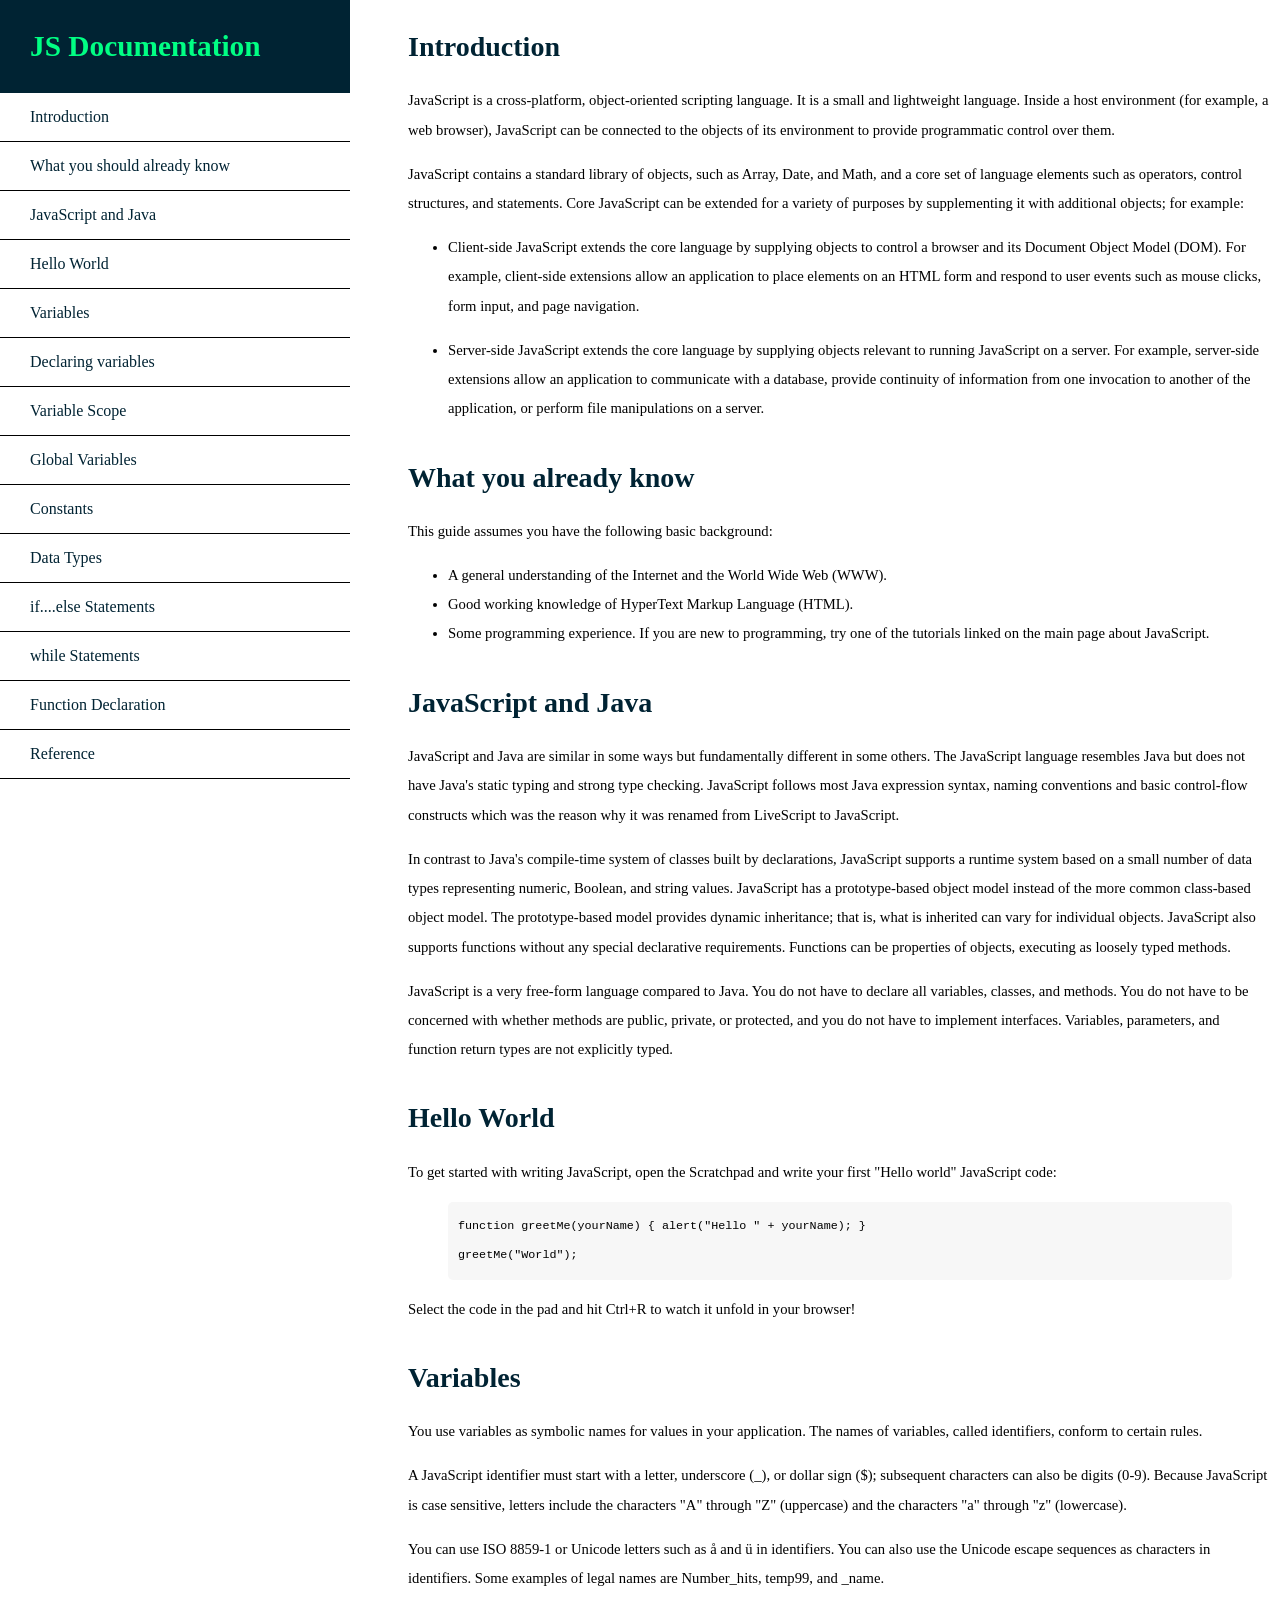
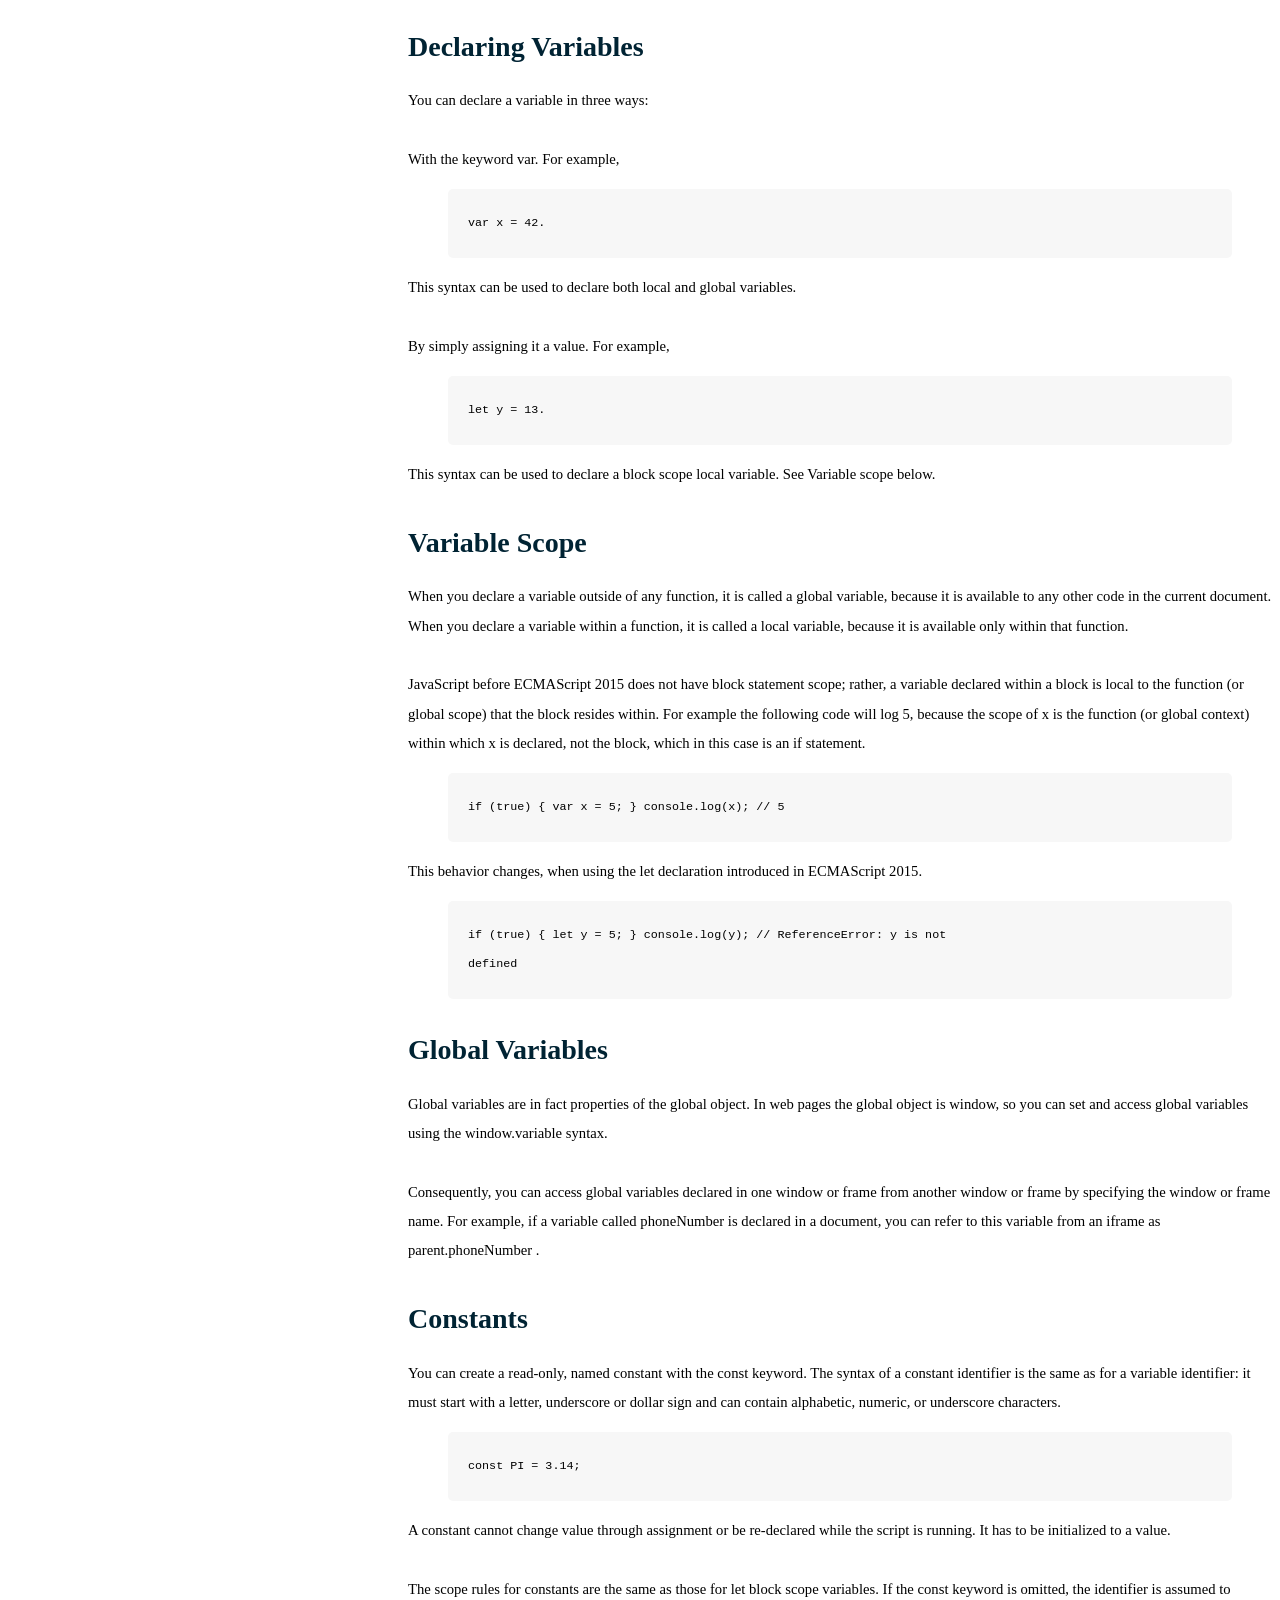
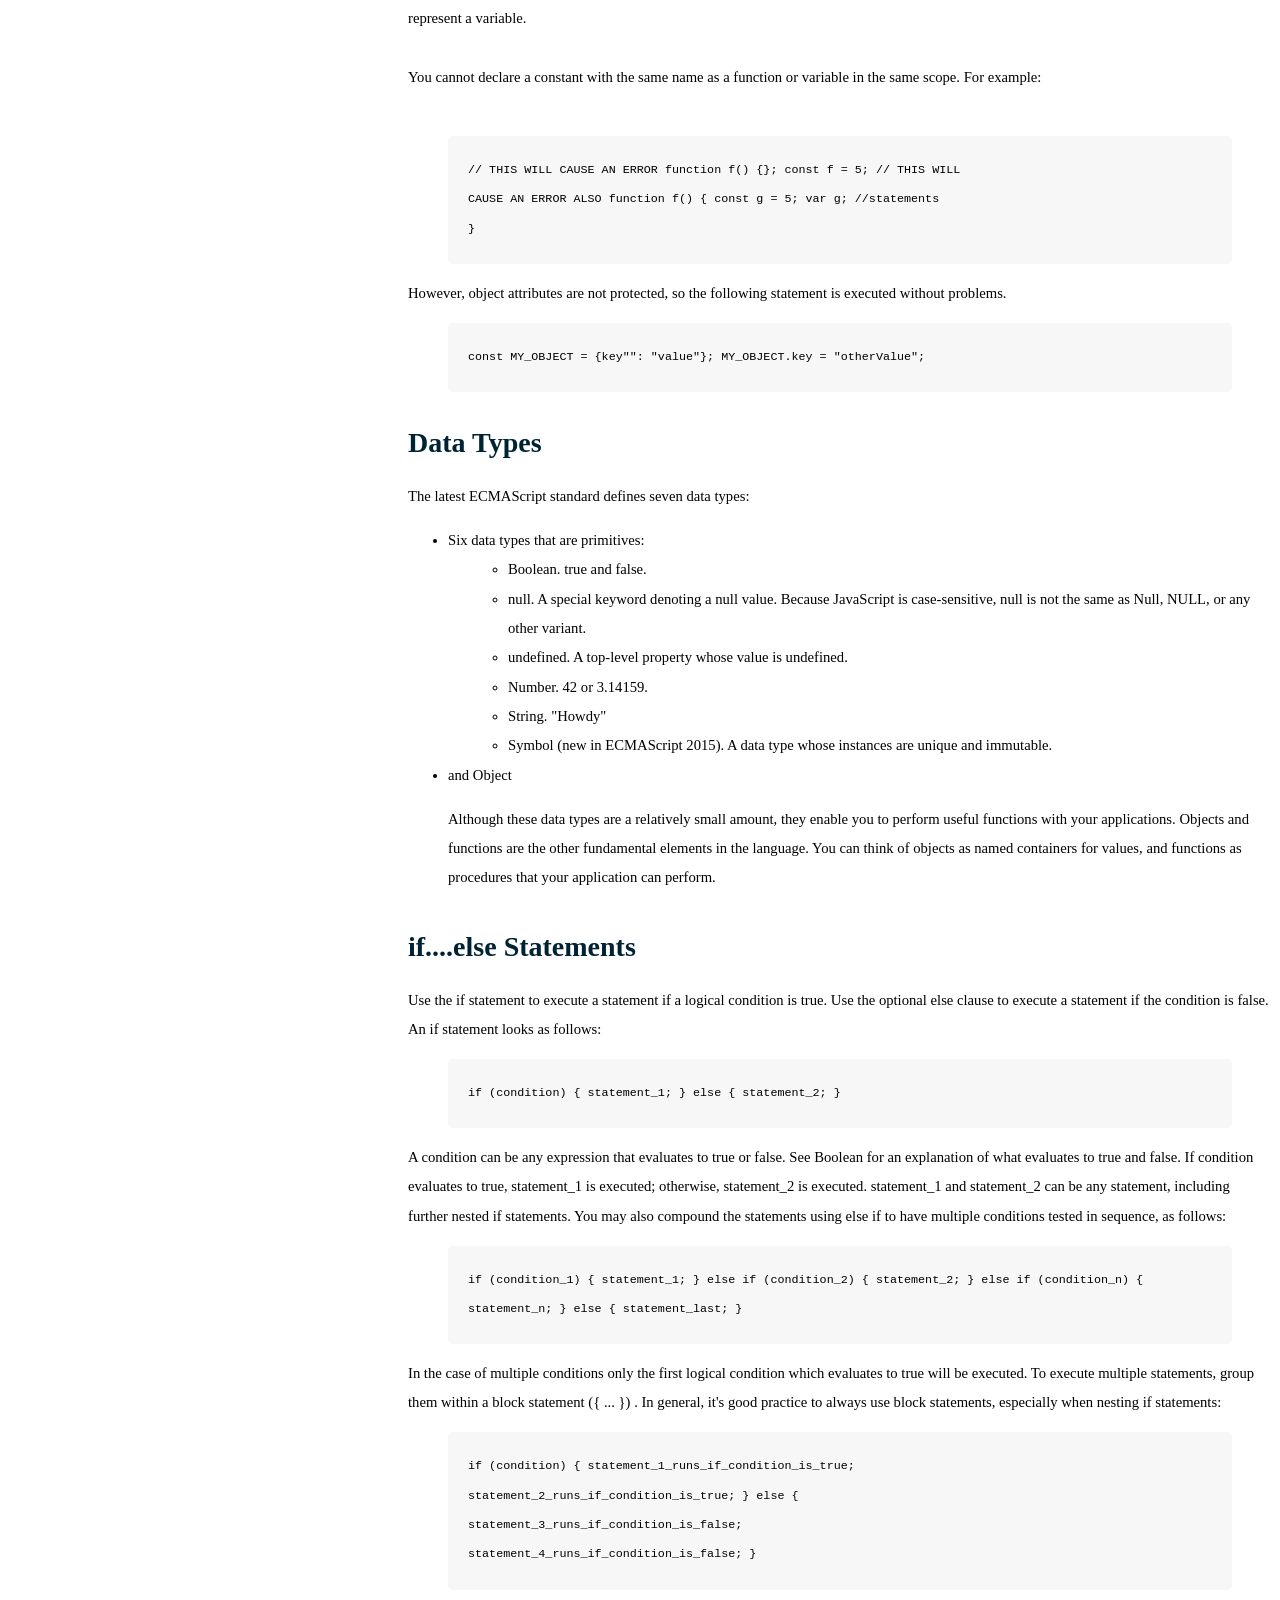
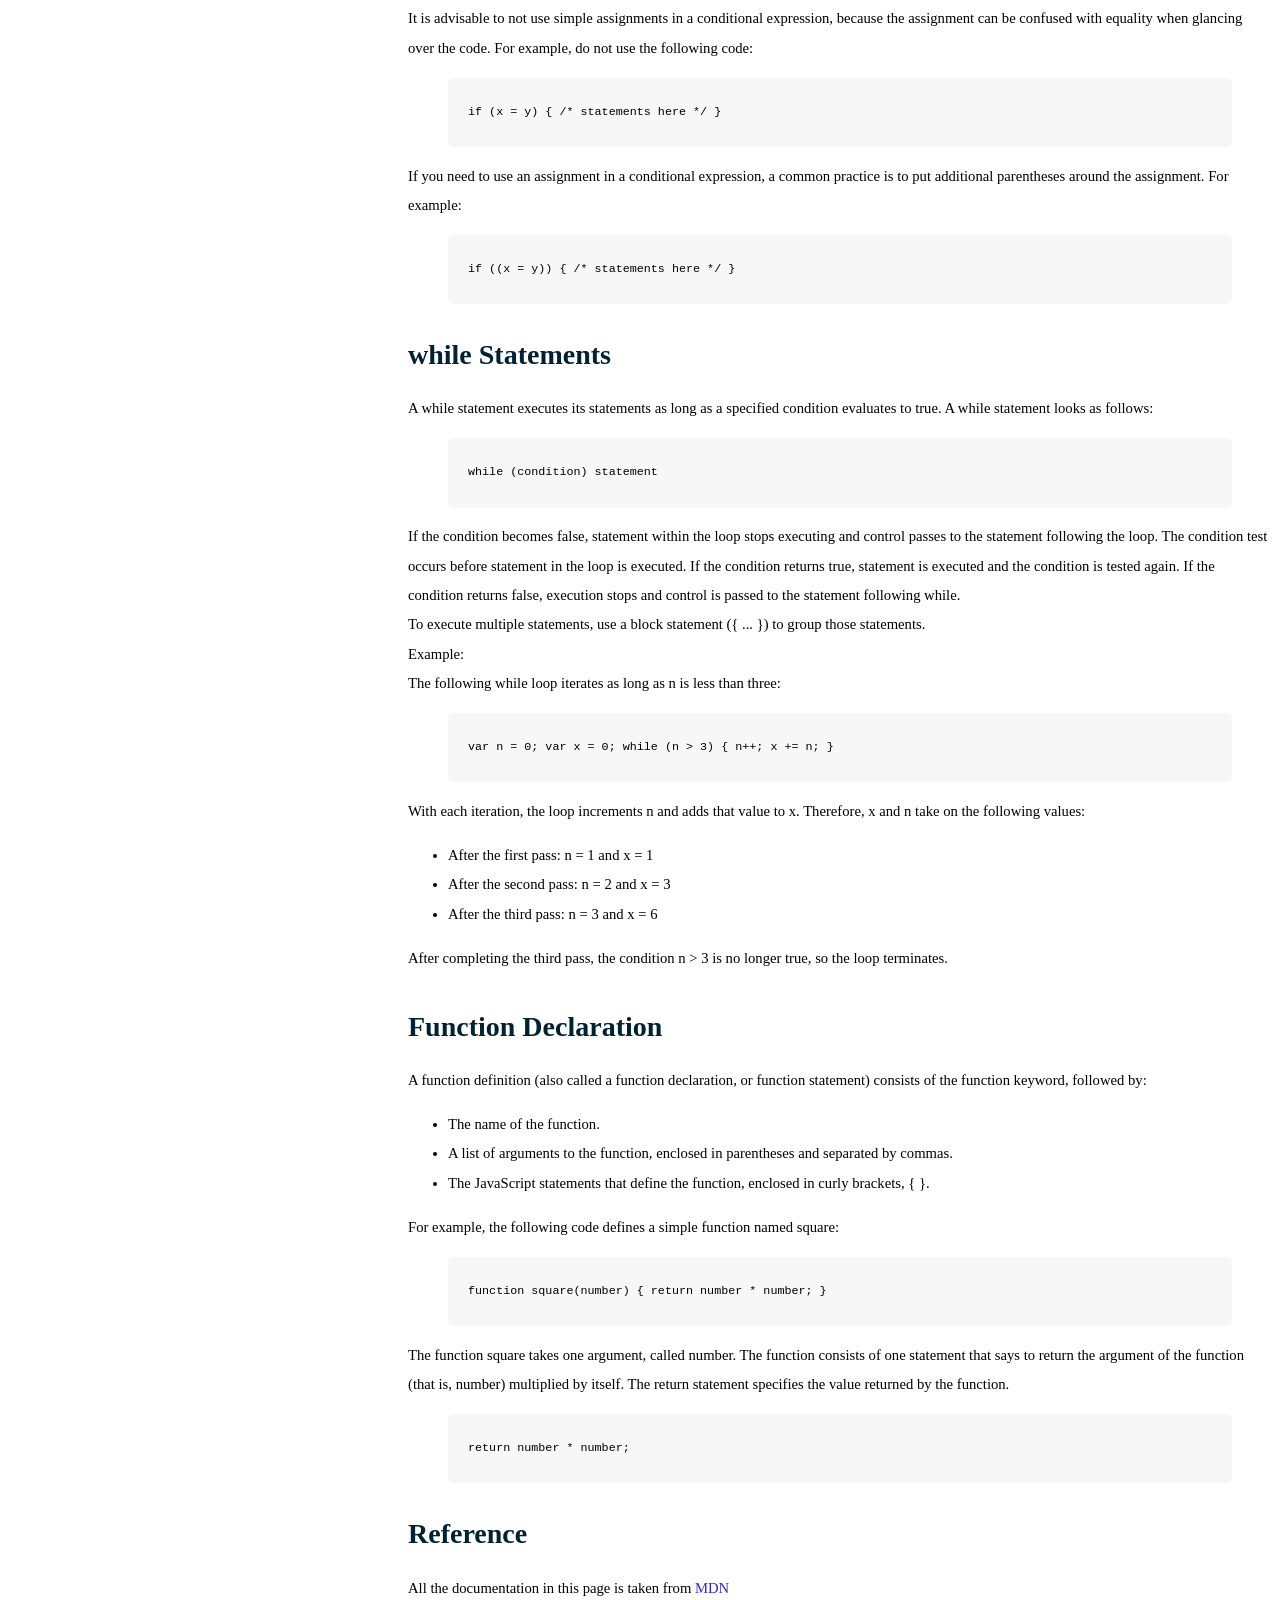
<file: index.html>
<!DOCTYPE html>
<html>
    <head>
        <meta charset="UTF-8">
        <meta name= "viewport" content="width=device-width, initial-scale=1.0">
        <meta http-equiv="X-UA Compatible" content="IE=edge, chrome=1">
        <link rel="stylesheet" type="text/css" href="styles.css">
        <title>Technical Documentation Page</title>
    </head>
    <body>
        
            <div class="container">
                <nav id="nav">
                    <div class="nav-head">
                            JS Documentation
                            </div>
                        <div class="nav-links">
                            <div class="nav-link">
                                <a href="#c1">Introduction</a>
                            </div>
                            <div class="nav-link">
                                <a href="#c2">What you should already know</a>
                            </div>
                            <div class="nav-link">
                                <a href="#c3">JavaScript and Java</a>
                            </div>
                            <div class="nav-link">
                                <a href="#c4">Hello World</a>
                            </div>
                            <div class="nav-link">
                                <a href="#c5">Variables</a>
                            </div>
                            <div class="nav-link">
                                <a href="#c6">Declaring variables</a>
                            </div>
                            <div class="nav-link">
                                <a href="#c7">Variable Scope</a>
                            </div>
                            <div class="nav-link">
                                <a href="#c8">Global Variables</a>
                            </div>
                            <div class="nav-link">
                                <a href="#c9">Constants</a>
                            </div>
                            <div class="nav-link">
                                <a href="#c10">Data Types</a>
                            </div>
                            <div class="nav-link">
                                <a href="#c11">if....else Statements</a>
                            </div>
                            <div class="nav-link">
                                <a href="#c12">while Statements</a>
                            </div>
                            <div class="nav-link">
                                <a href="#c13">Function Declaration</a>
                            </div>
                            <div class="nav-link">
                                <a href="#c14">Reference</a>
                            </div>
                        </div>
                </nav>

            <main>
                <section>
                    <div class="heading">
                        <h1 id="c1" class="title">Introduction</h1>
                    </div>
                    <div class="content">
                        <p>
                            JavaScript is a cross-platform, object-oriented scripting language. It is a small and lightweight language. Inside a host environment (for example, a web browser), JavaScript can be connected to the objects of its environment to provide programmatic control over them.
                        </p>
                        <p>
                            JavaScript contains a standard library of objects, such as Array, Date, and Math, and a core set of language elements such as operators, control structures, and statements. Core JavaScript can be extended for a variety of purposes by supplementing it with additional objects; for example:
                        </p>
                            <ul>
                                <li>
                                    <p>
                                        Client-side JavaScript extends the core language by supplying objects to control a browser and its Document Object Model (DOM). For example, client-side extensions allow an application to place elements on an HTML form and respond to user events such as mouse clicks, form input, and page navigation.
                                    </p>
                                </li>
                                <li>
                                    <p>
                                    Server-side JavaScript extends the core language by supplying objects relevant to running JavaScript on a server. For example, server-side extensions allow an application to communicate with a database, provide continuity of information from one invocation to another of the application, or perform file manipulations on a server.
                                    </p>
                                </li>
                            </ul>
                    </div>
            </section>
            
            <section>
                <div class="heading">
                    <h1 id="c2">What you already know</h1>
                </div>
                <div class="content">
                    <p>
                    This guide assumes you have the following basic background:
                </p>
                <ul>
                        <li>A general understanding of the Internet and the World Wide Web (WWW).</li>
                        <li>Good working knowledge of HyperText Markup Language (HTML).</li>
                        <li>Some programming experience. If you are new to programming, try one of the tutorials linked on the main page about JavaScript.</li>
                </ul>
        
                </div>
            </section>

             <section>
                <div class="heading">
                    <h1 id="c3">JavaScript and Java</h1>
                </div>
                <div class="content">
                    <p>
                        JavaScript and Java are similar in some ways but fundamentally different in some others. The JavaScript language resembles Java but does not have Java's static typing and strong type checking. JavaScript follows most Java expression syntax, naming conventions and basic control-flow constructs which was the reason why it was renamed from LiveScript to JavaScript.
                    </p>
                    <p>
                        In contrast to Java's compile-time system of classes built by declarations, JavaScript supports a runtime system based on a small number of data types representing numeric, Boolean, and string values. JavaScript has a prototype-based object model instead of the more common class-based object model. The prototype-based model provides dynamic inheritance; that is, what is inherited can vary for individual objects. JavaScript also supports functions without any special declarative requirements. Functions can be properties of objects, executing as loosely typed methods.
                    </p>
                    <p>
                        JavaScript is a very free-form language compared to Java. You do not have to declare all variables, classes, and methods. You do not have to be concerned with whether methods are public, private, or protected, and you do not have to implement interfaces. Variables, parameters, and function return types are not explicitly typed.
                   </p> 
                </div>
            </section>

            
            <section>
            <div class="heading">
                <h1 id="c4">Hello World</h1>
            </div>
            <div class="content">
              <p>To get started with writing JavaScript, open the Scratchpad and write your first "Hello world" JavaScript code:</p>  

              <blockquote style="background-color: #f7f7f7; padding:10px; border-radius: 5px;">
                    function greetMe(yourName) { alert("Hello " + yourName); }
                    <br>
                    greetMe("World");
               </blockquote>

               <p>Select the code in the pad and hit Ctrl+R to watch it unfold in your browser!</p>
            </div>
            </section>
            

            <section>
            <div class="heading">
                <h1 id="c5">Variables</h1>
            </div>
            <div class="content">
                <p>You use variables as symbolic names for values in your application. The names of variables, called identifiers, conform to certain rules.</p>
                <p>A JavaScript identifier must start with a letter, underscore (_), or dollar sign ($); subsequent characters can also be digits (0-9). Because JavaScript is case sensitive, letters include the characters "A" through "Z" (uppercase) and the characters "a" through "z" (lowercase).</p>
                <p>You can use ISO 8859-1 or Unicode letters such as å and ü in identifiers. You can also use the Unicode escape sequences as characters in identifiers. Some examples of legal names are Number_hits, temp99, and _name.</p>
            </div>
            </section>

            <section>
            <div class="heading">
                <h1 id="c6">Declaring Variables</h1>
            </div>
            <div class="content">
                <p>You can declare a variable in three ways:
                    <br>
                    <br>
                    With the keyword var. For example,
              </p>

                <blockquote style="background-color: #f7f7f7; padding:20px; border-radius: 5px;">
                        var x = 42.
                </blockquote>
                <p>
                    This syntax can be used to declare both local and global variables.
                    <br>
                    <br>
                    By simply assigning it a value. For example,
                </p>

                <blockquote style="background-color: #f7f7f7; padding:20px; border-radius: 5px;">
                        let y = 13.
                </blockquote>

                <p>This syntax can be used to declare a block scope local variable. See Variable scope below.</p>
            </div>
            </section>

            <section>
            <div class="heading">
                <h1 id="c7">Variable Scope</h1>
            </div>
            <div class="content">
                <p>When you declare a variable outside of any function, it is called a global variable, because it is available to any other code in the current document. When you declare a variable within a function, it is called a local variable, because it is available only within that function.
                    <br>
                    <br>
                    JavaScript before ECMAScript 2015 does not have block statement scope; rather, a variable declared within a block is local to the function (or global scope) that the block resides within. For example the following code will log 5, because the scope of x is the function (or global context) within which x is declared, not the block, which in this case is an if statement.
                </p>

                <blockquote style="background-color: #f7f7f7; padding:20px; border-radius: 5px;">
                    if (true) { var x = 5; } console.log(x); // 5
                </blockquote>

                <p>This behavior changes, when using the let declaration introduced in ECMAScript 2015.</p>

                <blockquote style="background-color: #f7f7f7; padding:20px; border-radius: 5px;">
                    if (true) { let y = 5; } console.log(y); // ReferenceError: y is not
                    <br>
                    defined
                </blockquote>
            </div>
            </section>


            <section>
            <div class="heading">
                <h1 id="c8">Global Variables</h1>
            </div>
            <div class="content">
                <p>Global variables are in fact properties of the global object. In web pages the global object is window, so you can set and access global variables using the window.variable syntax.
                    <br>
                    <br>
                    Consequently, you can access global variables declared in one window or frame from another window or frame by specifying the window or frame name. For example, if a variable called phoneNumber is declared in a document, you can refer to this variable from an iframe as parent.phoneNumber .
                </p>
            </div>
            </section>
            

            <section>
            <div class="heading">
                <h1 id="c9">Constants</h1>
            </div>
            <div class="content">
                <p>
                    You can create a read-only, named constant with the const keyword. The syntax of a constant identifier is the same as for a variable identifier: it must start with a letter, underscore or dollar sign and can contain alphabetic, numeric, or underscore characters.
                </p>

                <blockquote style="background-color: #f7f7f7; padding:20px; border-radius: 5px;">
                    const PI = 3.14;
                </blockquote>

                <p>A constant cannot change value through assignment or be re-declared while the script is running. It has to be initialized to a value.
                    <br>
                    <br>
                    The scope rules for constants are the same as those for let block scope variables. If the const keyword is omitted, the identifier is assumed to represent a variable.
                    <br>
                    <br>
                    You cannot declare a constant with the same name as a function or variable in the same scope. For example:
                    <br>
                    <br>
              </p>

              <blockquote style="background-color: #f7f7f7; padding:20px; border-radius: 5px;">
                // THIS WILL CAUSE AN ERROR function f() {}; const f = 5; // THIS WILL
                <br>
                 CAUSE AN ERROR ALSO function f() { const g = 5; var g; //statements
                    <br>
                  }
            </blockquote>

            <p>However, object attributes are not protected, so the following statement is executed without problems.</p>

            <blockquote style="background-color: #f7f7f7; padding:20px; border-radius: 5px;">
                const MY_OBJECT = {key"": "value"}; MY_OBJECT.key = "otherValue";
            </blockquote>
            </div>
            </section>

            
            <section>
            <div class="heading">
                <h1 id="c10">Data Types</h1>
            </div>
            <div class="content">
                 <p>
                    The latest ECMAScript standard defines seven data types:
                </p>

                <ul class="child">
                    <li>Six data types that are primitives:
                        <ul class= "grand-child">
                            <li>Boolean. true and false.</li>
                            
                            <li>null. A special keyword denoting a null value. Because JavaScript is case-sensitive, null is not the same as Null, NULL, or any other variant.</li>
                           
                            <li>undefined. A top-level property whose value is undefined.</li>
                         
                            <li>Number. 42 or 3.14159.</li>
                         
                            <li>String. "Howdy"</li>
                         
                            <li>Symbol (new in ECMAScript 2015). A data type whose instances are unique and immutable.</li>
                          
                        </ul>
                    </li>
                    <li>and Object</li>

                    <p>Although these data types are a relatively small amount, they enable you to perform useful functions with your applications. Objects and functions are the other fundamental elements in the language. You can think of objects as named containers for values, and functions as procedures that your application can perform.</p>
                </ul>
            </div>
            </section>

            <section>
            <div class="heading">
                <h1 id="c11">if....else Statements</h1>
            </div>
            <div class="content">
                <p>Use the if statement to execute a statement if a logical condition is true. Use the optional else clause to execute a statement if the condition is false. An if statement looks as follows:</p>
                
                <blockquote style="background-color: #f7f7f7; padding:20px; border-radius: 5px;">
                    if (condition) { statement_1; } else { statement_2; }
                </blockquote>

                <p>A condition can be any expression that evaluates to true or false. See Boolean for an explanation of what evaluates to true and false. If condition evaluates to true, statement_1 is executed; otherwise, statement_2 is executed. statement_1 and statement_2 can be any statement, including further nested if statements.
                    You may also compound the statements using else if to have multiple conditions tested in sequence, as follows:
                </p>

                <blockquote style="background-color: #f7f7f7; padding:20px; border-radius: 5px;">
                    if (condition_1) { statement_1; } else if (condition_2) { statement_2;
                    } else if (condition_n) { statement_n; } else { statement_last; }
                </blockquote>

                <p>In the case of multiple conditions only the first logical condition which evaluates to true will be executed. To execute multiple statements, group them within a block statement ({ ... }) . In general, it's good practice to always use block statements, especially when nesting if statements:</p>

                <blockquote style="background-color: #f7f7f7; padding:20px; border-radius: 5px;">
                    if (condition) { statement_1_runs_if_condition_is_true;
                        <br>
                        statement_2_runs_if_condition_is_true; } else {
                        <br>
                        statement_3_runs_if_condition_is_false;
                        <br>
                        statement_4_runs_if_condition_is_false; }
                        <br>
                </blockquote>

                <p>It is advisable to not use simple assignments in a conditional expression, because the assignment can be confused with equality when glancing over the code. For example, do not use the following code:</p>

                <blockquote style="background-color: #f7f7f7; padding:20px; border-radius: 5px;">
                    if (x = y) { /* statements here */ }
                </blockquote>

                <p>If you need to use an assignment in a conditional expression, a common practice is to put additional parentheses around the assignment. For example:</p>

                <blockquote style="background-color: #f7f7f7; padding:20px; border-radius: 5px;">
                    if ((x = y)) { /* statements here */ }
                </blockquote>
            </div>
            </section>

            <section>
            <div class="heading">
                <h1 id="c12">while Statements</h1>
            </div>
            <div class="content">
                <p>A while statement executes its statements as long as a specified condition evaluates to true. A while statement looks as follows:</p>

                <blockquote style="background-color: #f7f7f7; padding:20px; border-radius: 5px;">
                    while (condition) statement
                </blockquote>

                <p>If the condition becomes false, statement within the loop stops executing and control passes to the statement following the loop.
                    The condition test occurs before statement in the loop is executed. If the condition returns true, statement is executed and the condition is tested again. If the condition returns false, execution stops and control is passed to the statement following while.
                    <br>
                    To execute multiple statements, use a block statement ({ ... }) to group those statements.
                    <br>
                    Example:
                    <br>
                    The following while loop iterates as long as n is less than three:
                </p>

                
                <blockquote style="background-color: #f7f7f7; padding:20px; border-radius: 5px;">

                    var n = 0; var x = 0; while (n > 3) { n++; x += n; }

                </blockquote>

                <p>
                    With each iteration, the loop increments n and adds that value to x. Therefore, x and n take on the following values:
                </p>
                <ul>
                    <li>After the first pass: n = 1 and x = 1</li>
                    <li>After the second pass: n = 2 and x = 3</li>
                    <li>After the third pass: n = 3 and x = 6</li>
                </ul>
                <p>After completing the third pass, the condition n > 3 is no longer true, so the loop terminates.</p>
            </div>
            </section>


            <section>
            <div class="heading">
                <h1 id="c13">Function Declaration</h1>
            </div>
            <div class="content">
                <p>A function definition (also called a function declaration, or function statement) consists of the function keyword, followed by:</p>

                <ul>
                    <li>The name of the function.</li>
                    <li>A list of arguments to the function, enclosed in parentheses and separated by commas.</li>
                    <li>The JavaScript statements that define the function, enclosed in curly brackets, { }.</li>
                </ul>

                <p>For example, the following code defines a simple function named square:</p>

                <blockquote style="background-color: #f7f7f7; padding:20px; border-radius: 5px;">
                    function square(number) { return number * number; }
                </blockquote>

                <p>
                    The function square takes one argument, called number. The function consists of one statement that says to return the argument of the function (that is, number) multiplied by itself. The return statement specifies the value returned by the function.
                </p>

                <blockquote style="background-color: #f7f7f7; padding:20px; border-radius: 5px;">
                    return number * number;
                </blockquote>
            </div>
            </section>

            
            <section>
            <div class="heading">
                <h1 id="c14">Reference</h1>
            </div>
            <div class="content">
                <p>All the documentation in this page is taken from <a class="mdn" target="_blank" href="https://developer.mozilla.org/en-US/docs/Web/JavaScript/Guide">MDN</a></p>
            </div>
            </section>
        </div>
      </main>
    </body>
</html>
</file>
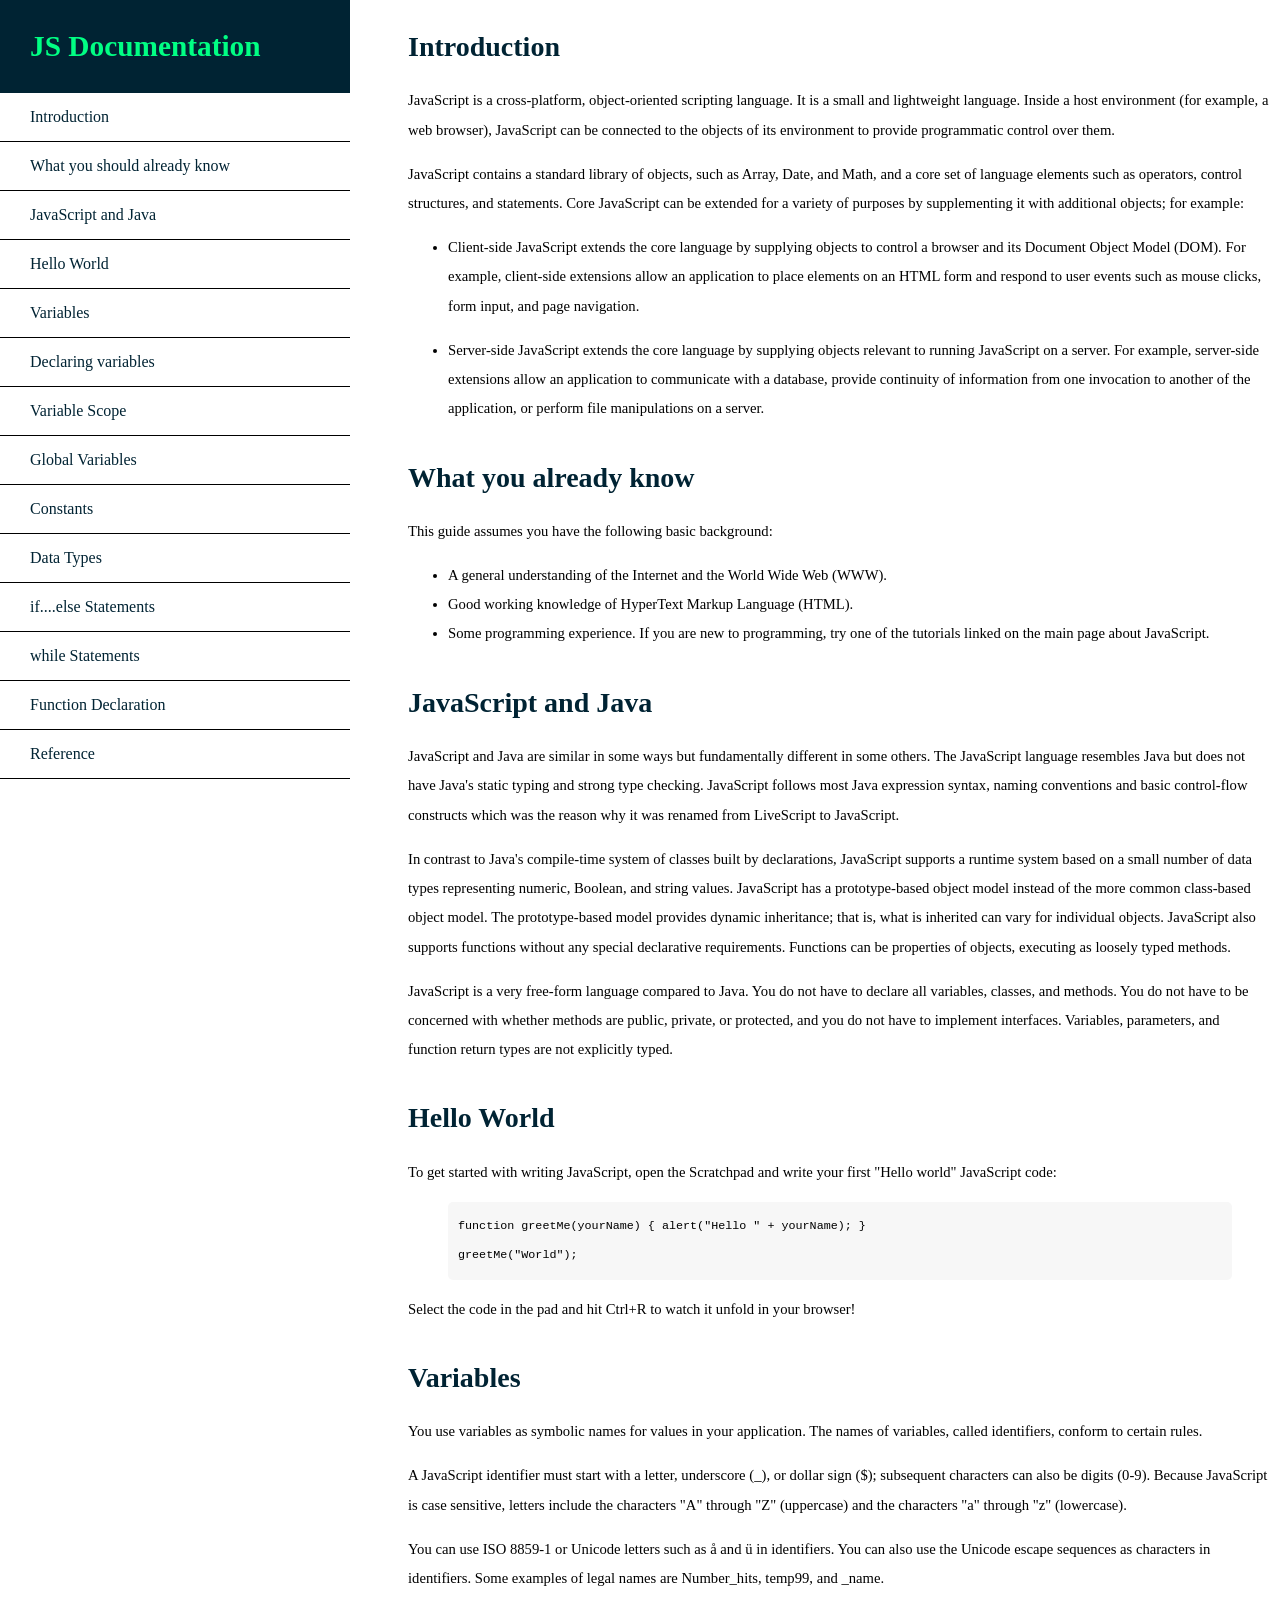
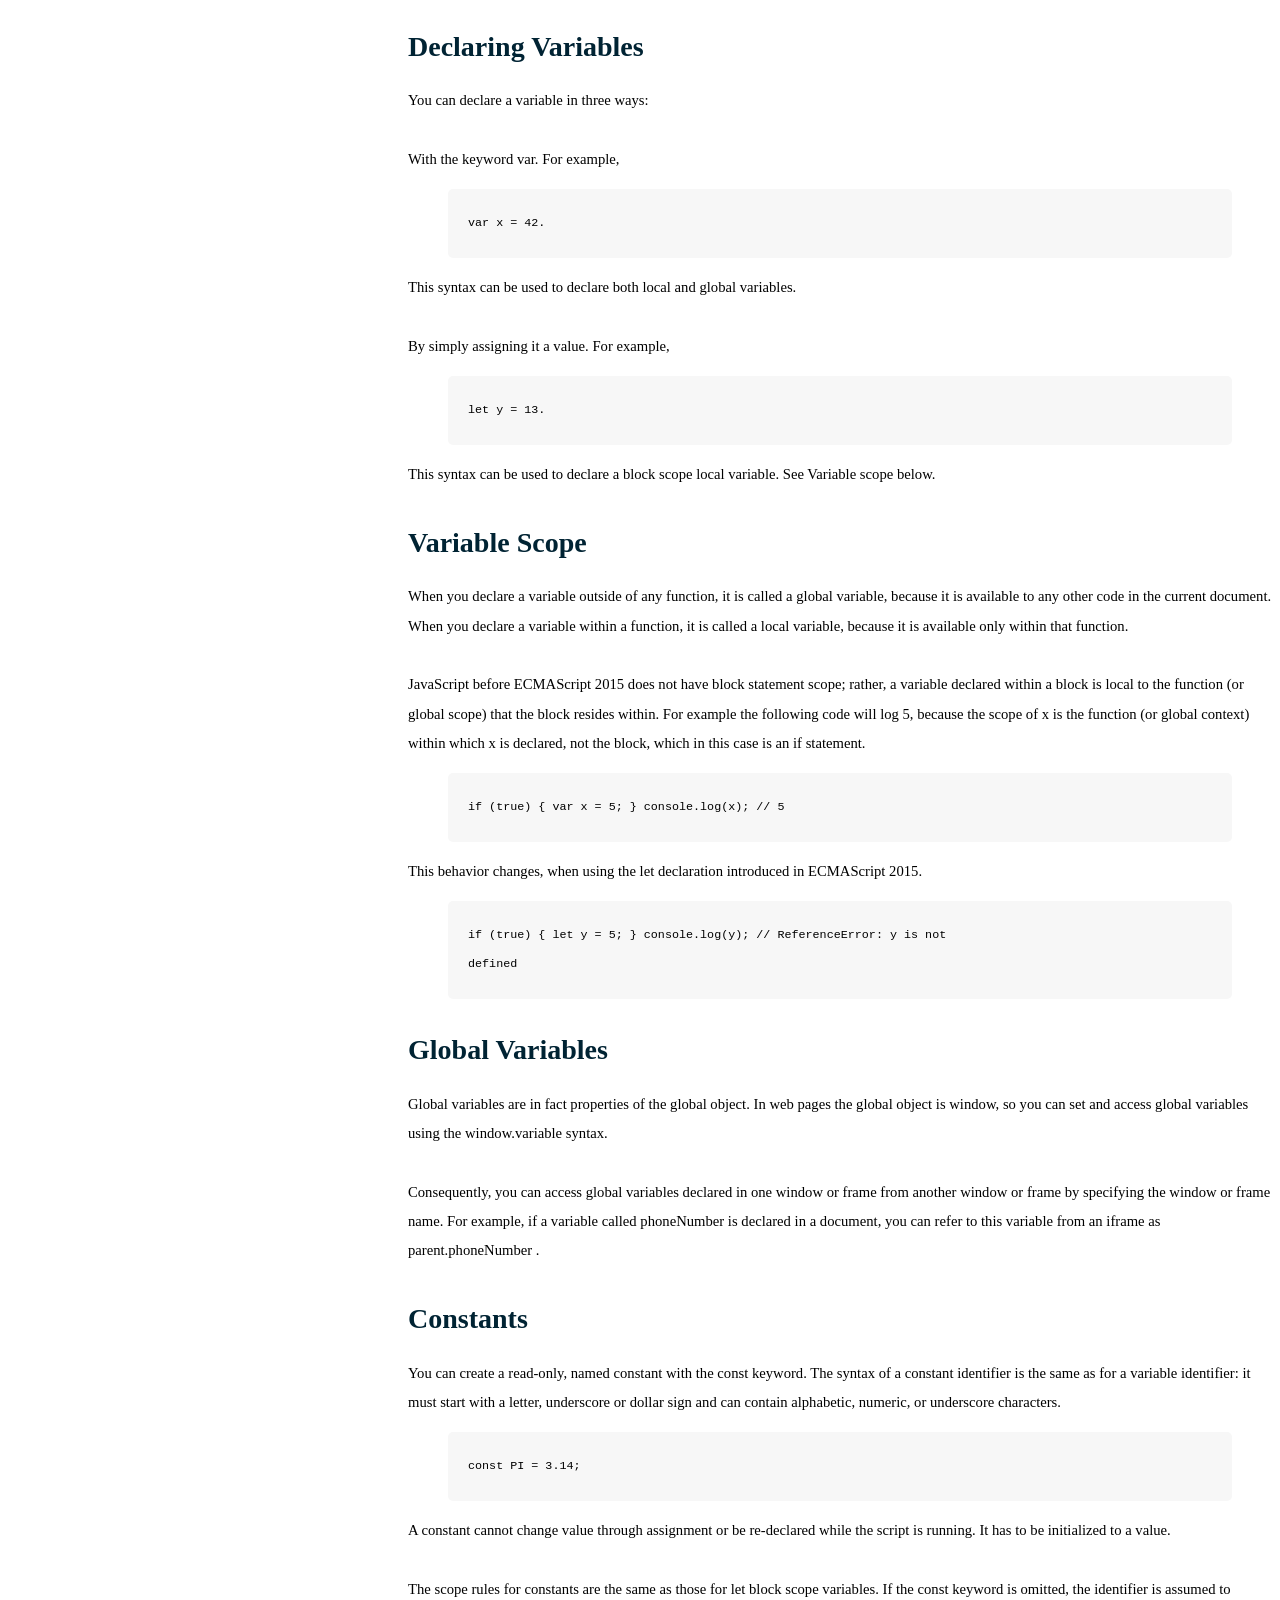
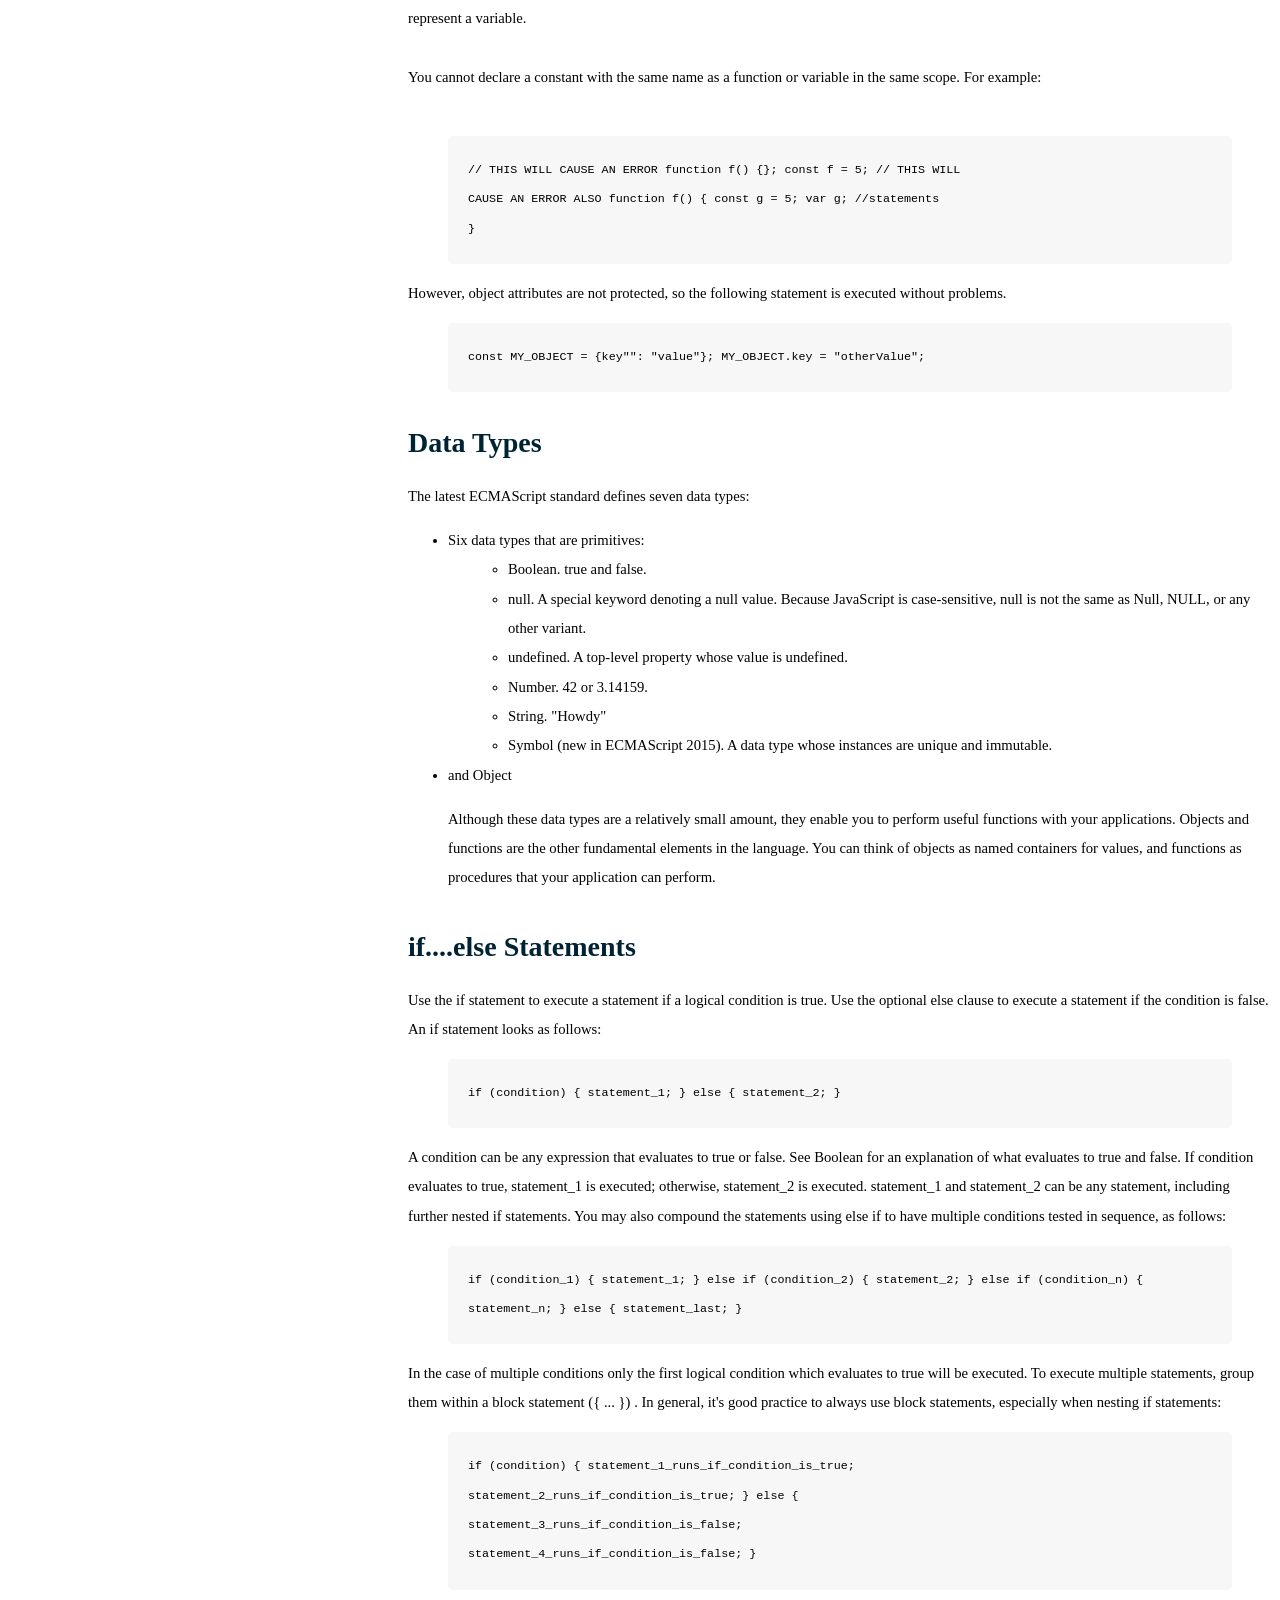
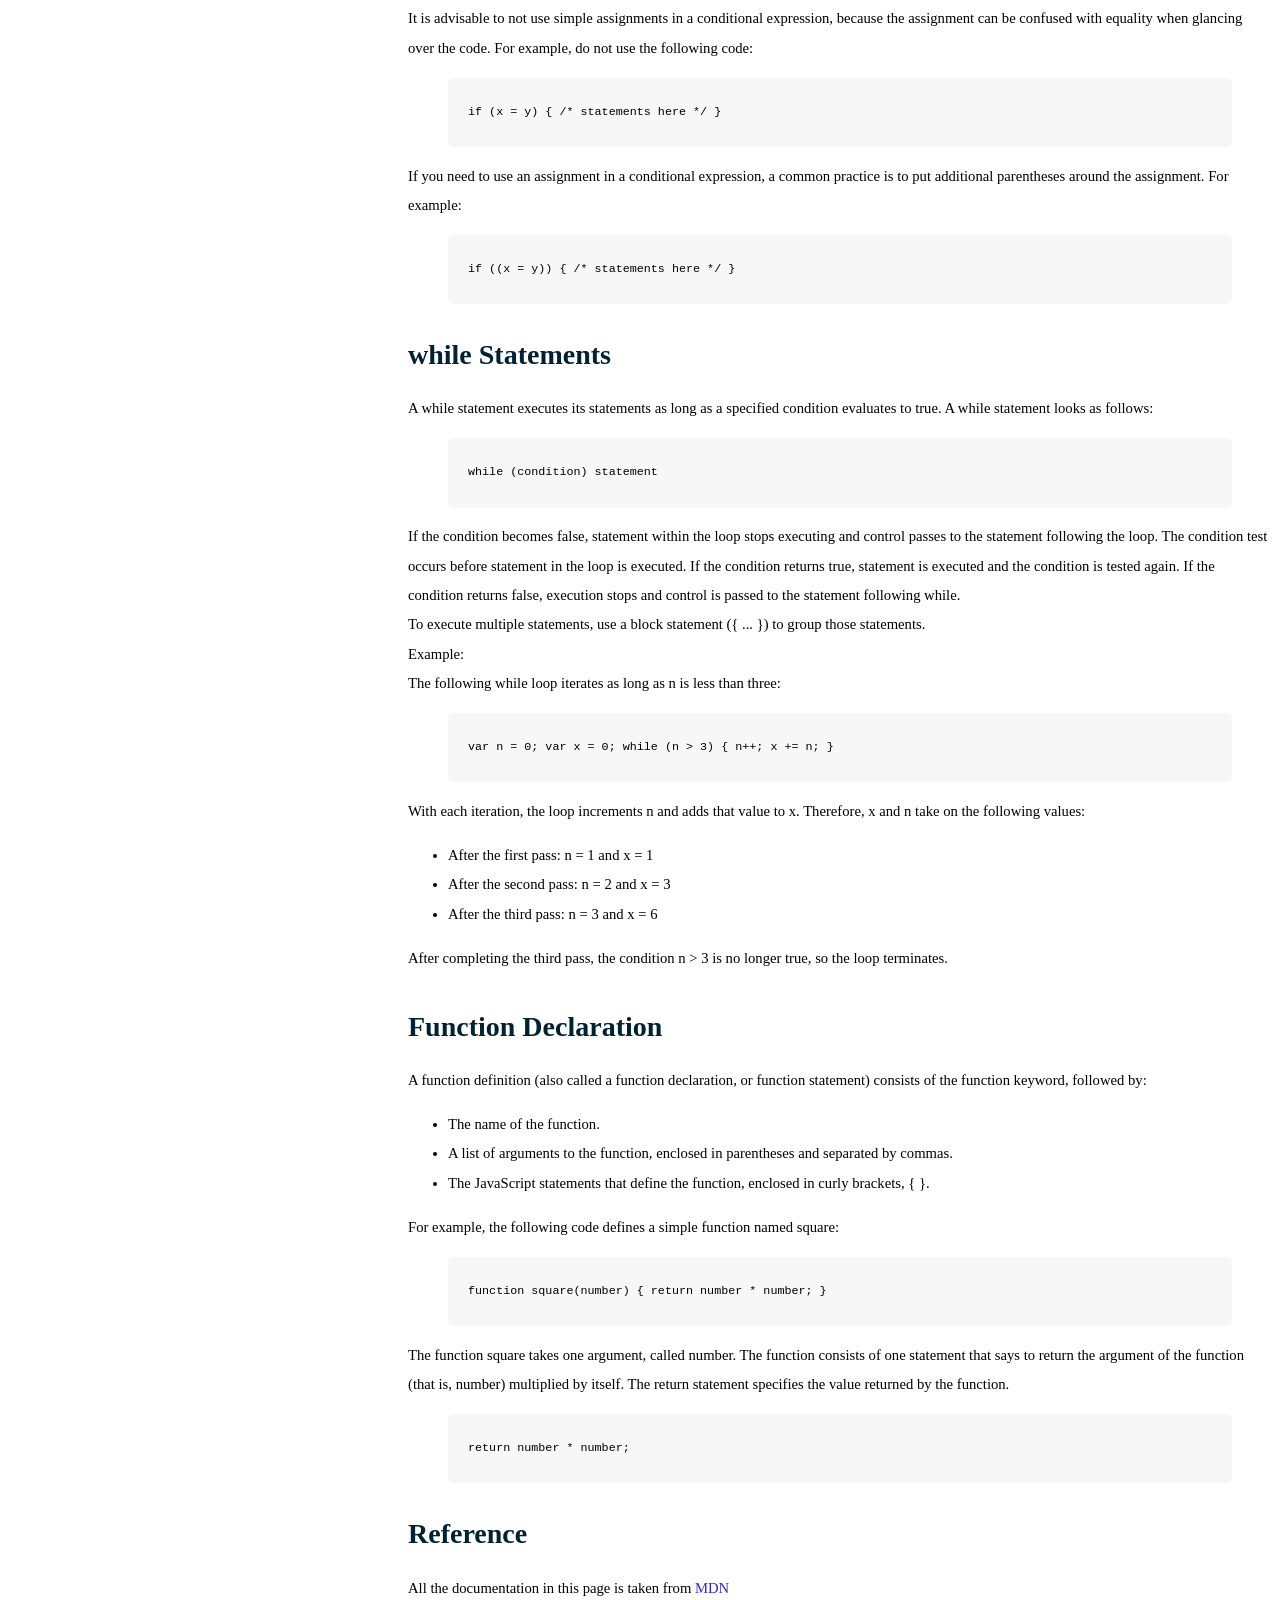
<file: content.html>
<!DOCTYPE html>
<html>
    <head>
        <meta charset="UTF-8">
        <meta name= "viewport" content="width=device-width, initial-scale=1.0">
        <meta http-equiv="X-UA Compatible" content="IE=edge, chrome=1">
        <link rel="stylesheet" type="text/css" href="/styles.css">
        <title>Technical Documentation Page</title>
    </head>
    <body>
        
            <div class="container">
                <nav id="nav">
                    <div class="nav-head">
                            JS Documentation
                            </div>
                        <div class="nav-links">
                            <div class="nav-link">
                                <a href="#c1">Introduction</a>
                            </div>
                            <div class="nav-link">
                                <a href="#c2">What you should already know</a>
                            </div>
                            <div class="nav-link">
                                <a href="#c3">JavaScript and Java</a>
                            </div>
                            <div class="nav-link">
                                <a href="#c4">Hello World</a>
                            </div>
                            <div class="nav-link">
                                <a href="#c5">Variables</a>
                            </div>
                            <div class="nav-link">
                                <a href="#c6">Declaring variables</a>
                            </div>
                            <div class="nav-link">
                                <a href="#c7">Variable Scope</a>
                            </div>
                            <div class="nav-link">
                                <a href="#c8">Global Variables</a>
                            </div>
                            <div class="nav-link">
                                <a href="#c9">Constants</a>
                            </div>
                            <div class="nav-link">
                                <a href="#c10">Data Types</a>
                            </div>
                            <div class="nav-link">
                                <a href="#c11">if....else Statements</a>
                            </div>
                            <div class="nav-link">
                                <a href="#c12">while Statements</a>
                            </div>
                            <div class="nav-link">
                                <a href="#c13">Function Declaration</a>
                            </div>
                            <div class="nav-link">
                                <a href="#c14">Reference</a>
                            </div>
                        </div>
                </nav>

            <main>
                <section>
                    <div class="heading">
                        <h1 id="c1" class="title">Introduction</h1>
                    </div>
                    <div class="content">
                        <p>
                            JavaScript is a cross-platform, object-oriented scripting language. It is a small and lightweight language. Inside a host environment (for example, a web browser), JavaScript can be connected to the objects of its environment to provide programmatic control over them.
                        </p>
                        <p>
                            JavaScript contains a standard library of objects, such as Array, Date, and Math, and a core set of language elements such as operators, control structures, and statements. Core JavaScript can be extended for a variety of purposes by supplementing it with additional objects; for example:
                        </p>
                            <ul>
                                <li>
                                    <p>
                                        Client-side JavaScript extends the core language by supplying objects to control a browser and its Document Object Model (DOM). For example, client-side extensions allow an application to place elements on an HTML form and respond to user events such as mouse clicks, form input, and page navigation.
                                    </p>
                                </li>
                                <li>
                                    <p>
                                    Server-side JavaScript extends the core language by supplying objects relevant to running JavaScript on a server. For example, server-side extensions allow an application to communicate with a database, provide continuity of information from one invocation to another of the application, or perform file manipulations on a server.
                                    </p>
                                </li>
                            </ul>
                    </div>
            </section>
            
            <section>
                <div class="heading">
                    <h1 id="c2">What you already know</h1>
                </div>
                <div class="content">
                    <p>
                    This guide assumes you have the following basic background:
                </p>
                <ul>
                        <li>A general understanding of the Internet and the World Wide Web (WWW).</li>
                        <li>Good working knowledge of HyperText Markup Language (HTML).</li>
                        <li>Some programming experience. If you are new to programming, try one of the tutorials linked on the main page about JavaScript.</li>
                </ul>
        
                </div>
            </section>

             <section>
                <div class="heading">
                    <h1 id="c3">JavaScript and Java</h1>
                </div>
                <div class="content">
                    <p>
                        JavaScript and Java are similar in some ways but fundamentally different in some others. The JavaScript language resembles Java but does not have Java's static typing and strong type checking. JavaScript follows most Java expression syntax, naming conventions and basic control-flow constructs which was the reason why it was renamed from LiveScript to JavaScript.
                    </p>
                    <p>
                        In contrast to Java's compile-time system of classes built by declarations, JavaScript supports a runtime system based on a small number of data types representing numeric, Boolean, and string values. JavaScript has a prototype-based object model instead of the more common class-based object model. The prototype-based model provides dynamic inheritance; that is, what is inherited can vary for individual objects. JavaScript also supports functions without any special declarative requirements. Functions can be properties of objects, executing as loosely typed methods.
                    </p>
                    <p>
                        JavaScript is a very free-form language compared to Java. You do not have to declare all variables, classes, and methods. You do not have to be concerned with whether methods are public, private, or protected, and you do not have to implement interfaces. Variables, parameters, and function return types are not explicitly typed.
                   </p> 
                </div>
            </section>

            
            <section>
            <div class="heading">
                <h1 id="c4">Hello World</h1>
            </div>
            <div class="content">
              <p>To get started with writing JavaScript, open the Scratchpad and write your first "Hello world" JavaScript code:</p>  

              <blockquote style="background-color: #f7f7f7; padding:10px; border-radius: 5px;">
                    function greetMe(yourName) { alert("Hello " + yourName); }
                    <br>
                    greetMe("World");
               </blockquote>

               <p>Select the code in the pad and hit Ctrl+R to watch it unfold in your browser!</p>
            </div>
            </section>
            

            <section>
            <div class="heading">
                <h1 id="c5">Variables</h1>
            </div>
            <div class="content">
                <p>You use variables as symbolic names for values in your application. The names of variables, called identifiers, conform to certain rules.</p>
                <p>A JavaScript identifier must start with a letter, underscore (_), or dollar sign ($); subsequent characters can also be digits (0-9). Because JavaScript is case sensitive, letters include the characters "A" through "Z" (uppercase) and the characters "a" through "z" (lowercase).</p>
                <p>You can use ISO 8859-1 or Unicode letters such as å and ü in identifiers. You can also use the Unicode escape sequences as characters in identifiers. Some examples of legal names are Number_hits, temp99, and _name.</p>
            </div>
            </section>

            <section>
            <div class="heading">
                <h1 id="c6">Declaring Variables</h1>
            </div>
            <div class="content">
                <p>You can declare a variable in three ways:
                    <br>
                    <br>
                    With the keyword var. For example,
              </p>

                <blockquote style="background-color: #f7f7f7; padding:20px; border-radius: 5px;">
                        var x = 42.
                </blockquote>
                <p>
                    This syntax can be used to declare both local and global variables.
                    <br>
                    <br>
                    By simply assigning it a value. For example,
                </p>

                <blockquote style="background-color: #f7f7f7; padding:20px; border-radius: 5px;">
                        let y = 13.
                </blockquote>

                <p>This syntax can be used to declare a block scope local variable. See Variable scope below.</p>
            </div>
            </section>

            <section>
            <div class="heading">
                <h1 id="c7">Variable Scope</h1>
            </div>
            <div class="content">
                <p>When you declare a variable outside of any function, it is called a global variable, because it is available to any other code in the current document. When you declare a variable within a function, it is called a local variable, because it is available only within that function.
                    <br>
                    <br>
                    JavaScript before ECMAScript 2015 does not have block statement scope; rather, a variable declared within a block is local to the function (or global scope) that the block resides within. For example the following code will log 5, because the scope of x is the function (or global context) within which x is declared, not the block, which in this case is an if statement.
                </p>

                <blockquote style="background-color: #f7f7f7; padding:20px; border-radius: 5px;">
                    if (true) { var x = 5; } console.log(x); // 5
                </blockquote>

                <p>This behavior changes, when using the let declaration introduced in ECMAScript 2015.</p>

                <blockquote style="background-color: #f7f7f7; padding:20px; border-radius: 5px;">
                    if (true) { let y = 5; } console.log(y); // ReferenceError: y is not
                    <br>
                    defined
                </blockquote>
            </div>
            </section>


            <section>
            <div class="heading">
                <h1 id="c8">Global Variables</h1>
            </div>
            <div class="content">
                <p>Global variables are in fact properties of the global object. In web pages the global object is window, so you can set and access global variables using the window.variable syntax.
                    <br>
                    <br>
                    Consequently, you can access global variables declared in one window or frame from another window or frame by specifying the window or frame name. For example, if a variable called phoneNumber is declared in a document, you can refer to this variable from an iframe as parent.phoneNumber .
                </p>
            </div>
            </section>
            

            <section>
            <div class="heading">
                <h1 id="c9">Constants</h1>
            </div>
            <div class="content">
                <p>
                    You can create a read-only, named constant with the const keyword. The syntax of a constant identifier is the same as for a variable identifier: it must start with a letter, underscore or dollar sign and can contain alphabetic, numeric, or underscore characters.
                </p>

                <blockquote style="background-color: #f7f7f7; padding:20px; border-radius: 5px;">
                    const PI = 3.14;
                </blockquote>

                <p>A constant cannot change value through assignment or be re-declared while the script is running. It has to be initialized to a value.
                    <br>
                    <br>
                    The scope rules for constants are the same as those for let block scope variables. If the const keyword is omitted, the identifier is assumed to represent a variable.
                    <br>
                    <br>
                    You cannot declare a constant with the same name as a function or variable in the same scope. For example:
                    <br>
                    <br>
              </p>

              <blockquote style="background-color: #f7f7f7; padding:20px; border-radius: 5px;">
                // THIS WILL CAUSE AN ERROR function f() {}; const f = 5; // THIS WILL
                <br>
                 CAUSE AN ERROR ALSO function f() { const g = 5; var g; //statements
                    <br>
                  }
            </blockquote>

            <p>However, object attributes are not protected, so the following statement is executed without problems.</p>

            <blockquote style="background-color: #f7f7f7; padding:20px; border-radius: 5px;">
                const MY_OBJECT = {key"": "value"}; MY_OBJECT.key = "otherValue";
            </blockquote>
            </div>
            </section>

            
            <section>
            <div class="heading">
                <h1 id="c10">Data Types</h1>
            </div>
            <div class="content">
                 <p>
                    The latest ECMAScript standard defines seven data types:
                </p>

                <ul class="child">
                    <li>Six data types that are primitives:
                        <ul class= "grand-child">
                            <li>Boolean. true and false.</li>
                            
                            <li>null. A special keyword denoting a null value. Because JavaScript is case-sensitive, null is not the same as Null, NULL, or any other variant.</li>
                           
                            <li>undefined. A top-level property whose value is undefined.</li>
                         
                            <li>Number. 42 or 3.14159.</li>
                         
                            <li>String. "Howdy"</li>
                         
                            <li>Symbol (new in ECMAScript 2015). A data type whose instances are unique and immutable.</li>
                          
                        </ul>
                    </li>
                    <li>and Object</li>

                    <p>Although these data types are a relatively small amount, they enable you to perform useful functions with your applications. Objects and functions are the other fundamental elements in the language. You can think of objects as named containers for values, and functions as procedures that your application can perform.</p>
                </ul>
            </div>
            </section>

            <section>
            <div class="heading">
                <h1 id="c11">if....else Statements</h1>
            </div>
            <div class="content">
                <p>Use the if statement to execute a statement if a logical condition is true. Use the optional else clause to execute a statement if the condition is false. An if statement looks as follows:</p>
                
                <blockquote style="background-color: #f7f7f7; padding:20px; border-radius: 5px;">
                    if (condition) { statement_1; } else { statement_2; }
                </blockquote>

                <p>A condition can be any expression that evaluates to true or false. See Boolean for an explanation of what evaluates to true and false. If condition evaluates to true, statement_1 is executed; otherwise, statement_2 is executed. statement_1 and statement_2 can be any statement, including further nested if statements.
                    You may also compound the statements using else if to have multiple conditions tested in sequence, as follows:
                </p>

                <blockquote style="background-color: #f7f7f7; padding:20px; border-radius: 5px;">
                    if (condition_1) { statement_1; } else if (condition_2) { statement_2;
                    } else if (condition_n) { statement_n; } else { statement_last; }
                </blockquote>

                <p>In the case of multiple conditions only the first logical condition which evaluates to true will be executed. To execute multiple statements, group them within a block statement ({ ... }) . In general, it's good practice to always use block statements, especially when nesting if statements:</p>

                <blockquote style="background-color: #f7f7f7; padding:20px; border-radius: 5px;">
                    if (condition) { statement_1_runs_if_condition_is_true;
                        <br>
                        statement_2_runs_if_condition_is_true; } else {
                        <br>
                        statement_3_runs_if_condition_is_false;
                        <br>
                        statement_4_runs_if_condition_is_false; }
                        <br>
                </blockquote>

                <p>It is advisable to not use simple assignments in a conditional expression, because the assignment can be confused with equality when glancing over the code. For example, do not use the following code:</p>

                <blockquote style="background-color: #f7f7f7; padding:20px; border-radius: 5px;">
                    if (x = y) { /* statements here */ }
                </blockquote>

                <p>If you need to use an assignment in a conditional expression, a common practice is to put additional parentheses around the assignment. For example:</p>

                <blockquote style="background-color: #f7f7f7; padding:20px; border-radius: 5px;">
                    if ((x = y)) { /* statements here */ }
                </blockquote>
            </div>
            </section>

            <section>
            <div class="heading">
                <h1 id="c12">while Statements</h1>
            </div>
            <div class="content">
                <p>A while statement executes its statements as long as a specified condition evaluates to true. A while statement looks as follows:</p>

                <blockquote style="background-color: #f7f7f7; padding:20px; border-radius: 5px;">
                    while (condition) statement
                </blockquote>

                <p>If the condition becomes false, statement within the loop stops executing and control passes to the statement following the loop.
                    The condition test occurs before statement in the loop is executed. If the condition returns true, statement is executed and the condition is tested again. If the condition returns false, execution stops and control is passed to the statement following while.
                    <br>
                    To execute multiple statements, use a block statement ({ ... }) to group those statements.
                    <br>
                    Example:
                    <br>
                    The following while loop iterates as long as n is less than three:
                </p>

                
                <blockquote style="background-color: #f7f7f7; padding:20px; border-radius: 5px;">

                    var n = 0; var x = 0; while (n > 3) { n++; x += n; }

                </blockquote>

                <p>
                    With each iteration, the loop increments n and adds that value to x. Therefore, x and n take on the following values:
                </p>
                <ul>
                    <li>After the first pass: n = 1 and x = 1</li>
                    <li>After the second pass: n = 2 and x = 3</li>
                    <li>After the third pass: n = 3 and x = 6</li>
                </ul>
                <p>After completing the third pass, the condition n > 3 is no longer true, so the loop terminates.</p>
            </div>
            </section>


            <section>
            <div class="heading">
                <h1 id="c13">Function Declaration</h1>
            </div>
            <div class="content">
                <p>A function definition (also called a function declaration, or function statement) consists of the function keyword, followed by:</p>

                <ul>
                    <li>The name of the function.</li>
                    <li>A list of arguments to the function, enclosed in parentheses and separated by commas.</li>
                    <li>The JavaScript statements that define the function, enclosed in curly brackets, { }.</li>
                </ul>

                <p>For example, the following code defines a simple function named square:</p>

                <blockquote style="background-color: #f7f7f7; padding:20px; border-radius: 5px;">
                    function square(number) { return number * number; }
                </blockquote>

                <p>
                    The function square takes one argument, called number. The function consists of one statement that says to return the argument of the function (that is, number) multiplied by itself. The return statement specifies the value returned by the function.
                </p>

                <blockquote style="background-color: #f7f7f7; padding:20px; border-radius: 5px;">
                    return number * number;
                </blockquote>
            </div>
            </section>

            
            <section>
            <div class="heading">
                <h1 id="c14">Reference</h1>
            </div>
            <div class="content">
                <p>All the documentation in this page is taken from <a class="mdn" target="_blank" href="https://developer.mozilla.org/en-US/docs/Web/JavaScript/Guide">MDN</a></p>
            </div>
            </section>
        </div>
      </main>
    </body>
</html>
</file>
<file: styles.css>
@font-face {
    font-family: Montserrat, sans-serif;
    src: url(../SCA-Task/Montserrat/Montserrat-Regular.ttf);
}

@font-face {
    font-family: Lora, serif;
    src: url(../SCA-Task/Lora/static/Lora-Medium.ttf)
}
    

nav {
    display: block;
    height: 100%;
    width: 350px;
    position: fixed;
    z-index: 1;
    top: 0;
    left: 0;
    background-color: #ffffff;
    overflow-y: scroll;
    overflow-x: hidden;
}

.nav-link {
    border-bottom: 1px solid black;
}
.nav-link a {
    text-decoration: none;
    font-family: Montserrat;
    font-size: 1.0em;
    line-height: 3.0em;
    color: #002333;
    padding: 30px;
}

nav a:hover {
    color: #3722d3;
}

.nav-head {
    font-family: Lora;
    padding: 30px;
    font-size: 22pt;
    font-weight: bold;
    color: #00ff84;
    background-color:  #002333;
}
main {
    display: flex;
    flex-direction: column;
    flex-wrap: wrap;
    background-color: #ffffff;
    z-index: 1;
    margin-left: 400px;
}
.content {
    font-family: Montserrat;
    font-size: 11pt;
    line-height: 2.0em;
}
blockquote {
    font-family: 'Courier New', Courier, monospace;
    font-size: 0.8em;
}
.heading {
    font-family: Lora;
    font-size: 14pt;
    color:  #002333;
}

div > h1 {
    border-bottom: 10px #3722d3;
}

.grand-child {
   padding-left: 60px;
}

.mdn {
 text-decoration: none;
 color: #3722d3;
}
.mdn:hover {
    color: #00ff84;
}
</file>
